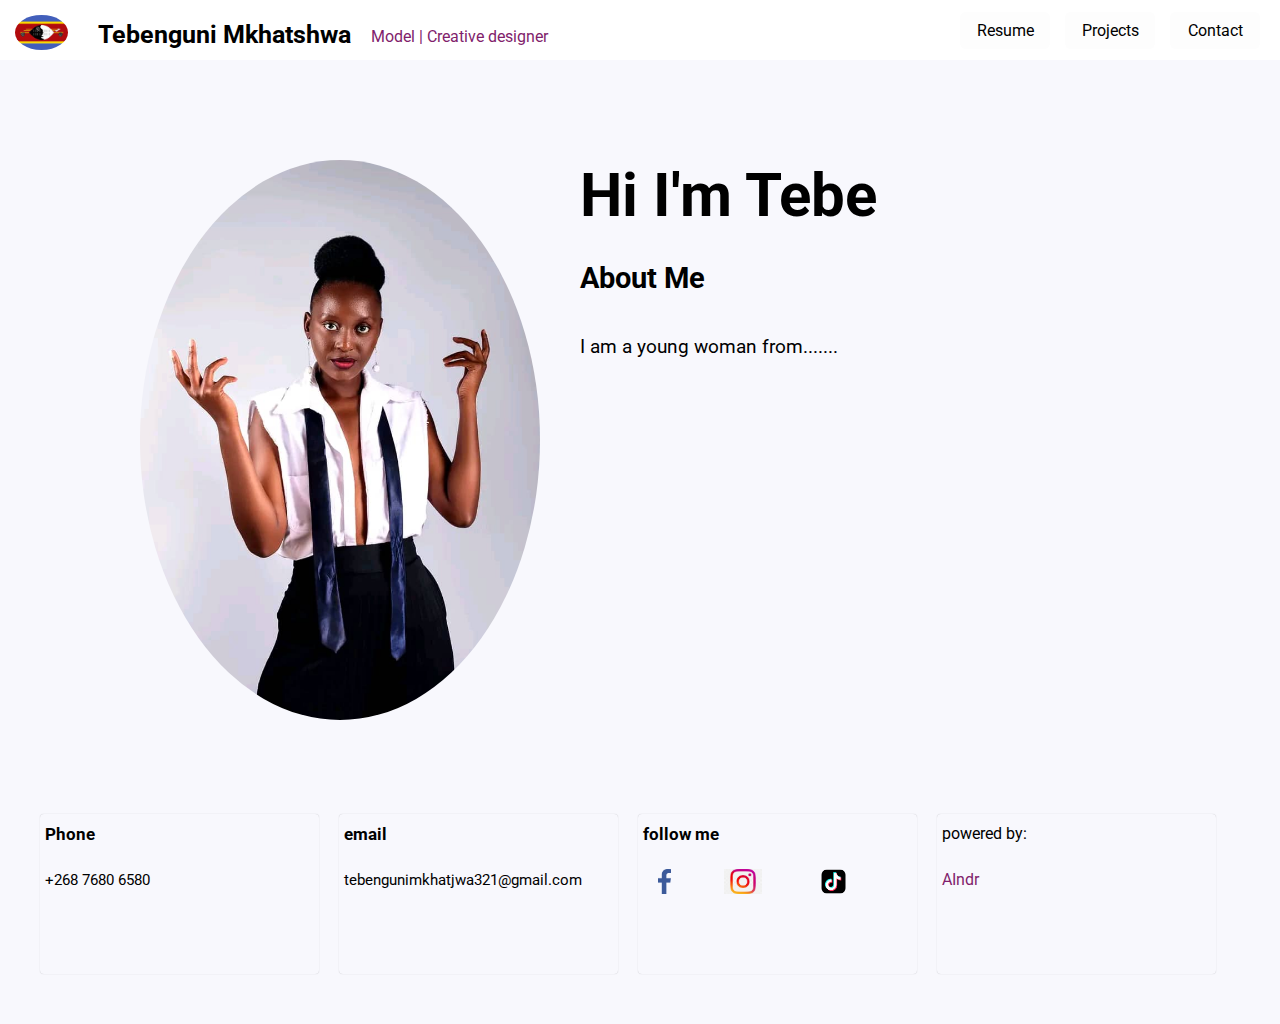
<file: index.html>
<!DOCTYPE html>
<html lang="en">
<head>
  <meta charset="UTF-8">
  <meta name="viewport" content="width=device-width, initial-scale=1.0">
  <title>Tebenguni_Mkhatshwa_portfolio</title>
  <link rel="preconnect" href="https://fonts.googleapis.com">
  <link rel="preconnect" href="https://fonts.gstatic.com" crossorigin>
  <link href="https://fonts.googleapis.com/css2?family=Roboto:wght@400;700&display=swap" rel="stylesheet">

  <link rel="stylesheet" href="styles/general.css">
  <link rel="stylesheet" href="styles/header.css">
  <link rel="stylesheet" href="styles/website.css">

  <meta name="description" content="Porfolio for model and designer ">
  <meta name="keywords" content="Fashion, Design, Modelling">
  <meta name="author" content="Tebenguni Mkhatshwa">
</head>
<body>
  <header class="header">
    <div class="left-section"><!--logo*home-->
      <img class="logos-swazi" src="logos/swazi-flag.jpeg" alt="Trulli" >
      <a href="tebe_portfolio.html" target="_self" title="Home">
        <p class="name">Tebenguni Mkhatshwa</p></a>
      <!--<div class="tooltip">Home</div>-->
      <p class="designer">Model | Creative designer</p>
    </div>


    <div class="right-section"><!--resume|projects|contact-->
      <a href="tebe_resume.html" target="_self" title="Resume"><!--resume button:link-->
        <button class="resume-button">
          <p>Resume</p>
        </button></a>

        <a href="tebe_projects.html" target="_self" title="Projects"><!--Projects button:link-->
          <button class="projects-button">
            <p>Projects</p>
        </button></a>

        <a href="tebe_contact.html" target="_self" title="Contacts"><!--contactts button:link-->
          <button class="contact-button">
            <p>Contact</p>
          </button></a>
    </div>

  </header>

  <main class="body">
    <section class="main-section">
      <div class="profile-picture-container">
        <img class="profile_pic" src="pictures/tebe_proile.jpeg" alt="Trulli" style="width:400px">
      </div>

      <div class="biography">
        <h1 class="intro">
          Hi I'm Tebe
        </h1>
        <h2 class="about">
          About Me
        </h2>

        <p>
          I am a young woman from.......
        </p>
      </div>
    </section>

    <section class="contact">
      <div class="contact-info">
        <p class="contact-section">Phone</p>
        <p class="contact-details" >&#43;268 7680 6580</p>
      </div>
      <div class="contact-info">
        <p class="contact-section">email</p>
        <p class="contact-details" >tebengunimkhatjwa321@gmail.com</p>
      </div>
      <div class="contact-info">
        <p class="contact-section">follow me</p>
        <div class="logos-container">
          <a href="https://www.facebook.com/tebenguni.mkhatshwa.73" target="_blank" title="facebook">
            <img class="logos" src="logos/facebook-2-logo-png-transparent.png" alt="Trulli" ></a>
          <a href="https://www.instagram.com/tebengunimkhatjwa?igsh=NTc4MTIwNjQ2YQ==" target="_blank" title="instagram">
            <img class="logos" src="logos/ig-logo.png" alt="Trulli" ></a>
          <a href="https://www.tiktok.com/@tebengunimkhatjwa" target="_blank" title="tiktok">
            <img class="logos-tick" src="logos/ticktok-logo.png" alt="Trulli"></a>  
        </div>
      </div>
      <div class="contact-info">
        <p >powered by:</p>
        <p class="designer" >AIndr</p>
      </div>

    </section>
  </main>
</body>
</html>
</file>
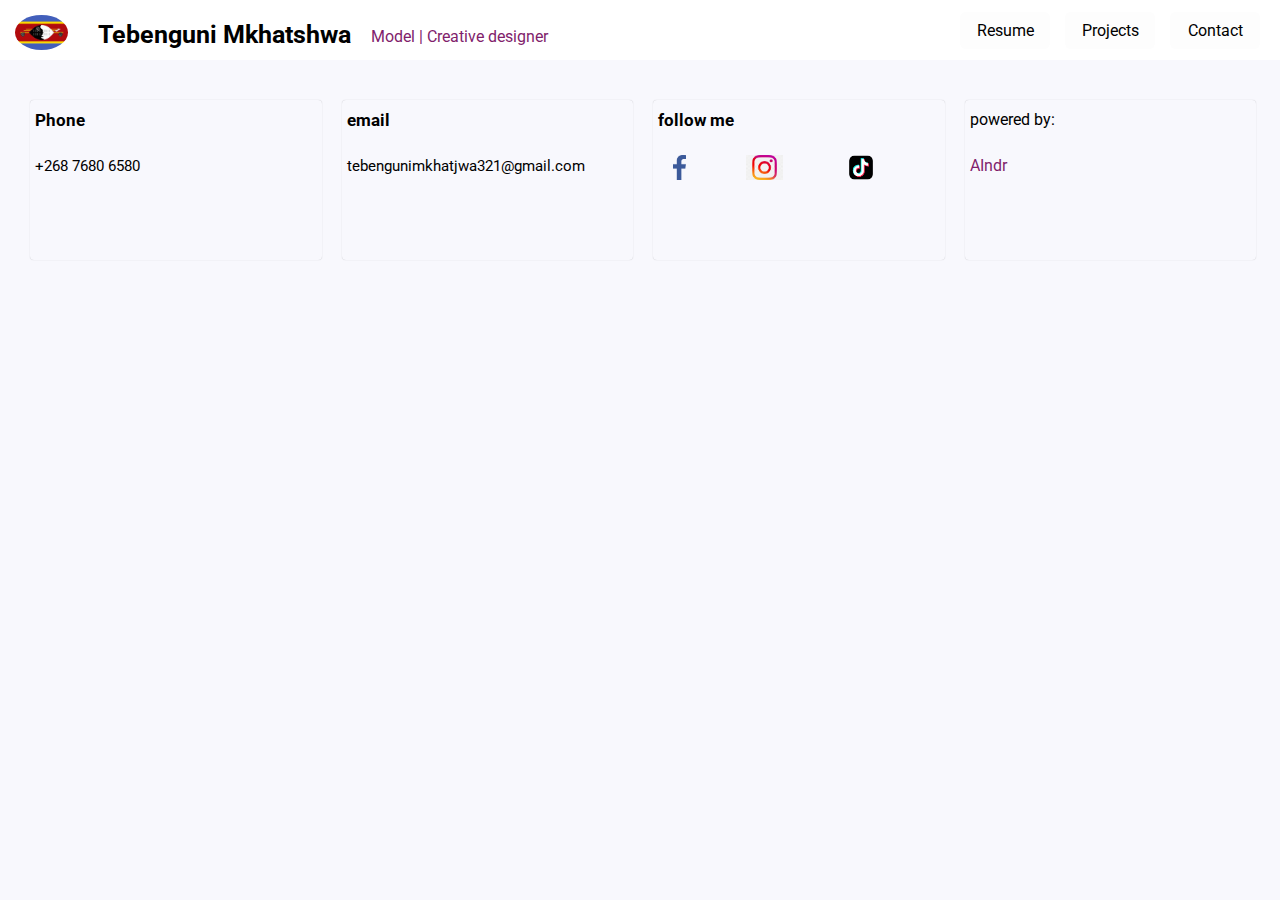
<file: tebe_contact.html>
<!DOCTYPE html>
<html lang="en">
<head>
  <meta charset="UTF-8">
  <meta name="viewport" content="width=device-width, initial-scale=1.0">
  <title>Tebenguni_Mkhatshwa_portfolio</title>
  <link rel="preconnect" href="https://fonts.googleapis.com">
  <link rel="preconnect" href="https://fonts.gstatic.com" crossorigin>
  <link href="https://fonts.googleapis.com/css2?family=Roboto:wght@400;700&display=swap" rel="stylesheet">

  <link rel="stylesheet" href="styles/general.css">
  <link rel="stylesheet" href="styles/header.css">
  <link rel="stylesheet" href="styles/website.css">

  <meta name="description" content="Porfolio for model and designer ">
  <meta name="keywords" content="Fashion, Design, Modelling">
  <meta name="author" content="Tebenguni Mkhatshwa">
</head>
  <body>
    <header class="header">
      <div class="left-section"><!--logo*home-->
        <img class="logos-swazi" src="logos/swazi-flag.jpeg" alt="Trulli" >
        <a href="tebe_portfolio.html" target="_self" title="Home">
          <p class="name">Tebenguni Mkhatshwa</p></a>
        <!--<div class="tooltip">Home</div>-->
        <p class="designer">Model | Creative designer</p>
      </div>


      <div class="right-section"><!--resume|projects|contact-->
        <a href="tebe_resume.html" target="_self" title="Resume"><!--resume button:link-->
          <button class="resume-button">
            <p>Resume</p>
          </button></a>

          <a href="tebe_projects.html" target="_self" title="Projects"><!--Projects button:link-->
            <button class="projects-button">
              <p>Projects</p>
          </button></a>

          <a href="tebe_contact.html" target="_self" title="Contacts"><!--contactts button:link-->
            <button class="contact-button">
              <p>Contact</p>
            </button></a>
      </div>

    </header>

    <section class="contact">
      <div class="contact-info">
        <p class="contact-section">Phone</p>
        <p class="contact-details" >&#43;268 7680 6580</p>
      </div>
      <div class="contact-info">
        <p class="contact-section">email</p>
        <p class="contact-details" >tebengunimkhatjwa321@gmail.com</p>
      </div>
      <div class="contact-info">
        <p class="contact-section">follow me</p>
        <div class="logos-container">
          <a href="https://www.facebook.com/tebenguni.mkhatshwa.73" target="_blank" title="facebook">
            <img class="logos" src="logos/facebook-2-logo-png-transparent.png" alt="Trulli" ></a>
          <a href="https://www.instagram.com/tebengunimkhatjwa?igsh=NTc4MTIwNjQ2YQ==" target="_blank" title="instagram">
            <img class="logos" src="logos/ig-logo.png" alt="Trulli" ></a>
          <a href="https://www.tiktok.com/@tebengunimkhatjwa" target="_blank" title="tiktok">
            <img class="logos-tick" src="logos/ticktok-logo.png" alt="Trulli"></a>  
        </div>
      </div>
      <div class="contact-info">
        <p >powered by:</p>
        <p class="designer" >AIndr</p>
      </div>

    </section>
  </body>
</html>
</file>
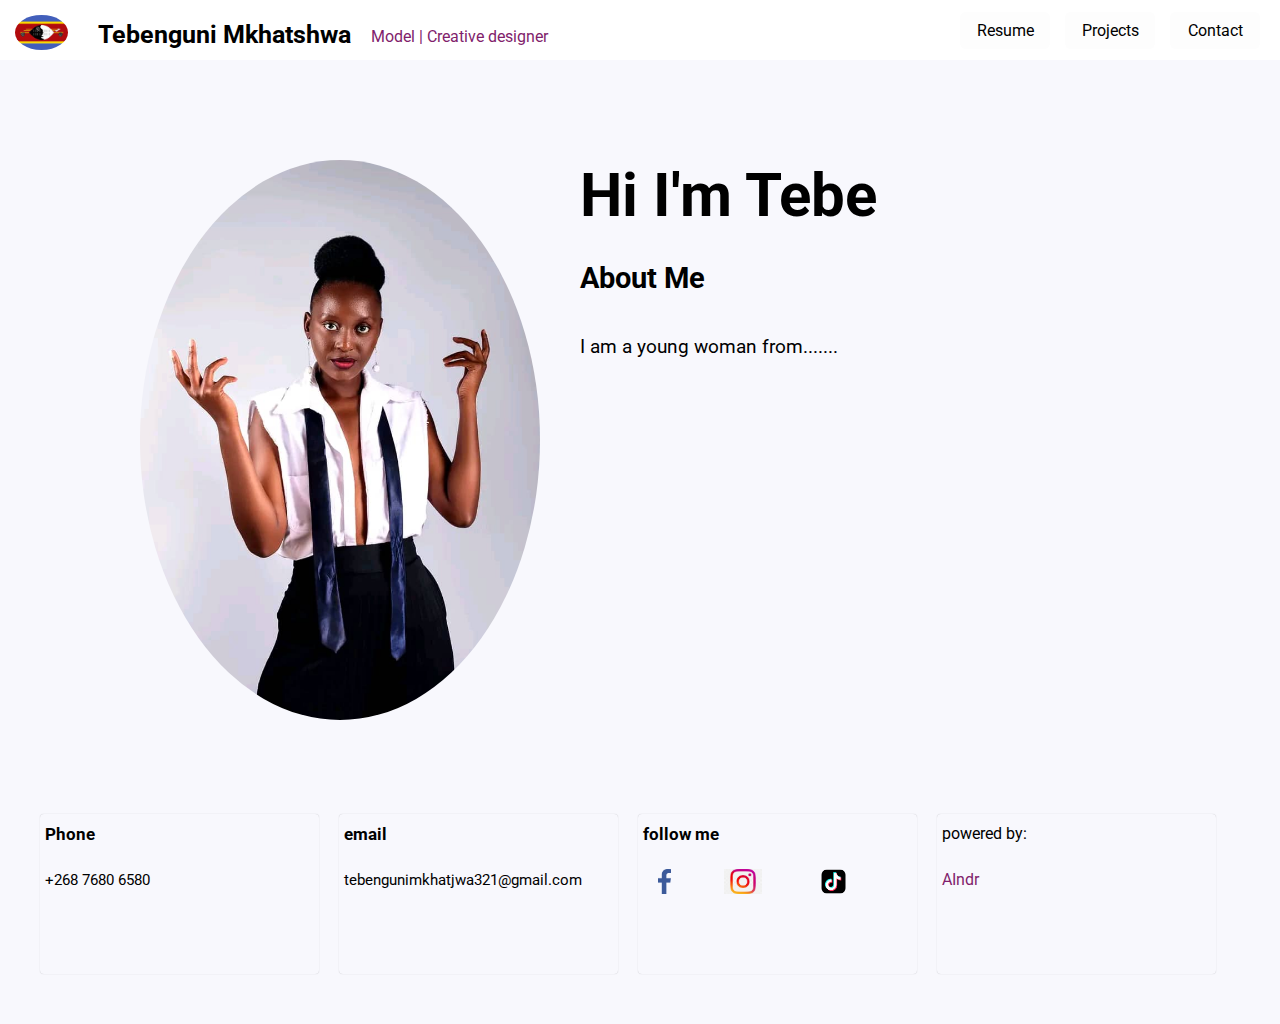
<file: tebe_portfolio.html>
<!DOCTYPE html>
<html lang="en">
<head>
  <meta charset="UTF-8">
  <meta name="viewport" content="width=device-width, initial-scale=1.0">
  <title>Tebenguni_Mkhatshwa_portfolio</title>
  <link rel="preconnect" href="https://fonts.googleapis.com">
  <link rel="preconnect" href="https://fonts.gstatic.com" crossorigin>
  <link href="https://fonts.googleapis.com/css2?family=Roboto:wght@400;700&display=swap" rel="stylesheet">

  <link rel="stylesheet" href="styles/general.css">
  <link rel="stylesheet" href="styles/header.css">
  <link rel="stylesheet" href="styles/website.css">

  <meta name="description" content="Porfolio for model and designer ">
  <meta name="keywords" content="Fashion, Design, Modelling">
  <meta name="author" content="Tebenguni Mkhatshwa">
</head>
<body>
  <header class="header">
    <div class="left-section"><!--logo*home-->
      <img class="logos-swazi" src="logos/swazi-flag.jpeg" alt="Trulli" >
      <a href="tebe_portfolio.html" target="_self" title="Home">
        <p class="name">Tebenguni Mkhatshwa</p></a>
      <!--<div class="tooltip">Home</div>-->
      <p class="designer">Model | Creative designer</p>
    </div>


    <div class="right-section"><!--resume|projects|contact-->
      <a href="tebe_resume.html" target="_self" title="Resume"><!--resume button:link-->
        <button class="resume-button">
          <p>Resume</p>
        </button></a>

        <a href="tebe_projects.html" target="_self" title="Projects"><!--Projects button:link-->
          <button class="projects-button">
            <p>Projects</p>
        </button></a>

        <a href="tebe_contact.html" target="_self" title="Contacts"><!--contactts button:link-->
          <button class="contact-button">
            <p>Contact</p>
          </button></a>
    </div>

  </header>

  <main class="body">
    <section class="main-section">
      <div class="profile-picture-container">
        <img class="profile_pic" src="pictures/tebe_proile.jpeg" alt="Trulli" style="width:400px">
      </div>

      <div class="biography">
        <h1 class="intro">
          Hi I'm Tebe
        </h1>
        <h2 class="about">
          About Me
        </h2>

        <p>
          I am a young woman from.......
        </p>
      </div>
    </section>

    <section class="contact">
      <div class="contact-info">
        <p class="contact-section">Phone</p>
        <p class="contact-details" >&#43;268 7680 6580</p>
      </div>
      <div class="contact-info">
        <p class="contact-section">email</p>
        <p class="contact-details" >tebengunimkhatjwa321@gmail.com</p>
      </div>
      <div class="contact-info">
        <p class="contact-section">follow me</p>
        <div class="logos-container">
          <a href="https://www.facebook.com/tebenguni.mkhatshwa.73" target="_blank" title="facebook">
            <img class="logos" src="logos/facebook-2-logo-png-transparent.png" alt="Trulli" ></a>
          <a href="https://www.instagram.com/tebengunimkhatjwa?igsh=NTc4MTIwNjQ2YQ==" target="_blank" title="instagram">
            <img class="logos" src="logos/ig-logo.png" alt="Trulli" ></a>
          <a href="https://www.tiktok.com/@tebengunimkhatjwa" target="_blank" title="tiktok">
            <img class="logos-tick" src="logos/ticktok-logo.png" alt="Trulli"></a>  
        </div>
      </div>
      <div class="contact-info">
        <p >powered by:</p>
        <p class="designer" >AIndr</p>
      </div>

    </section>
  </main>
</body>
</html>
</file>
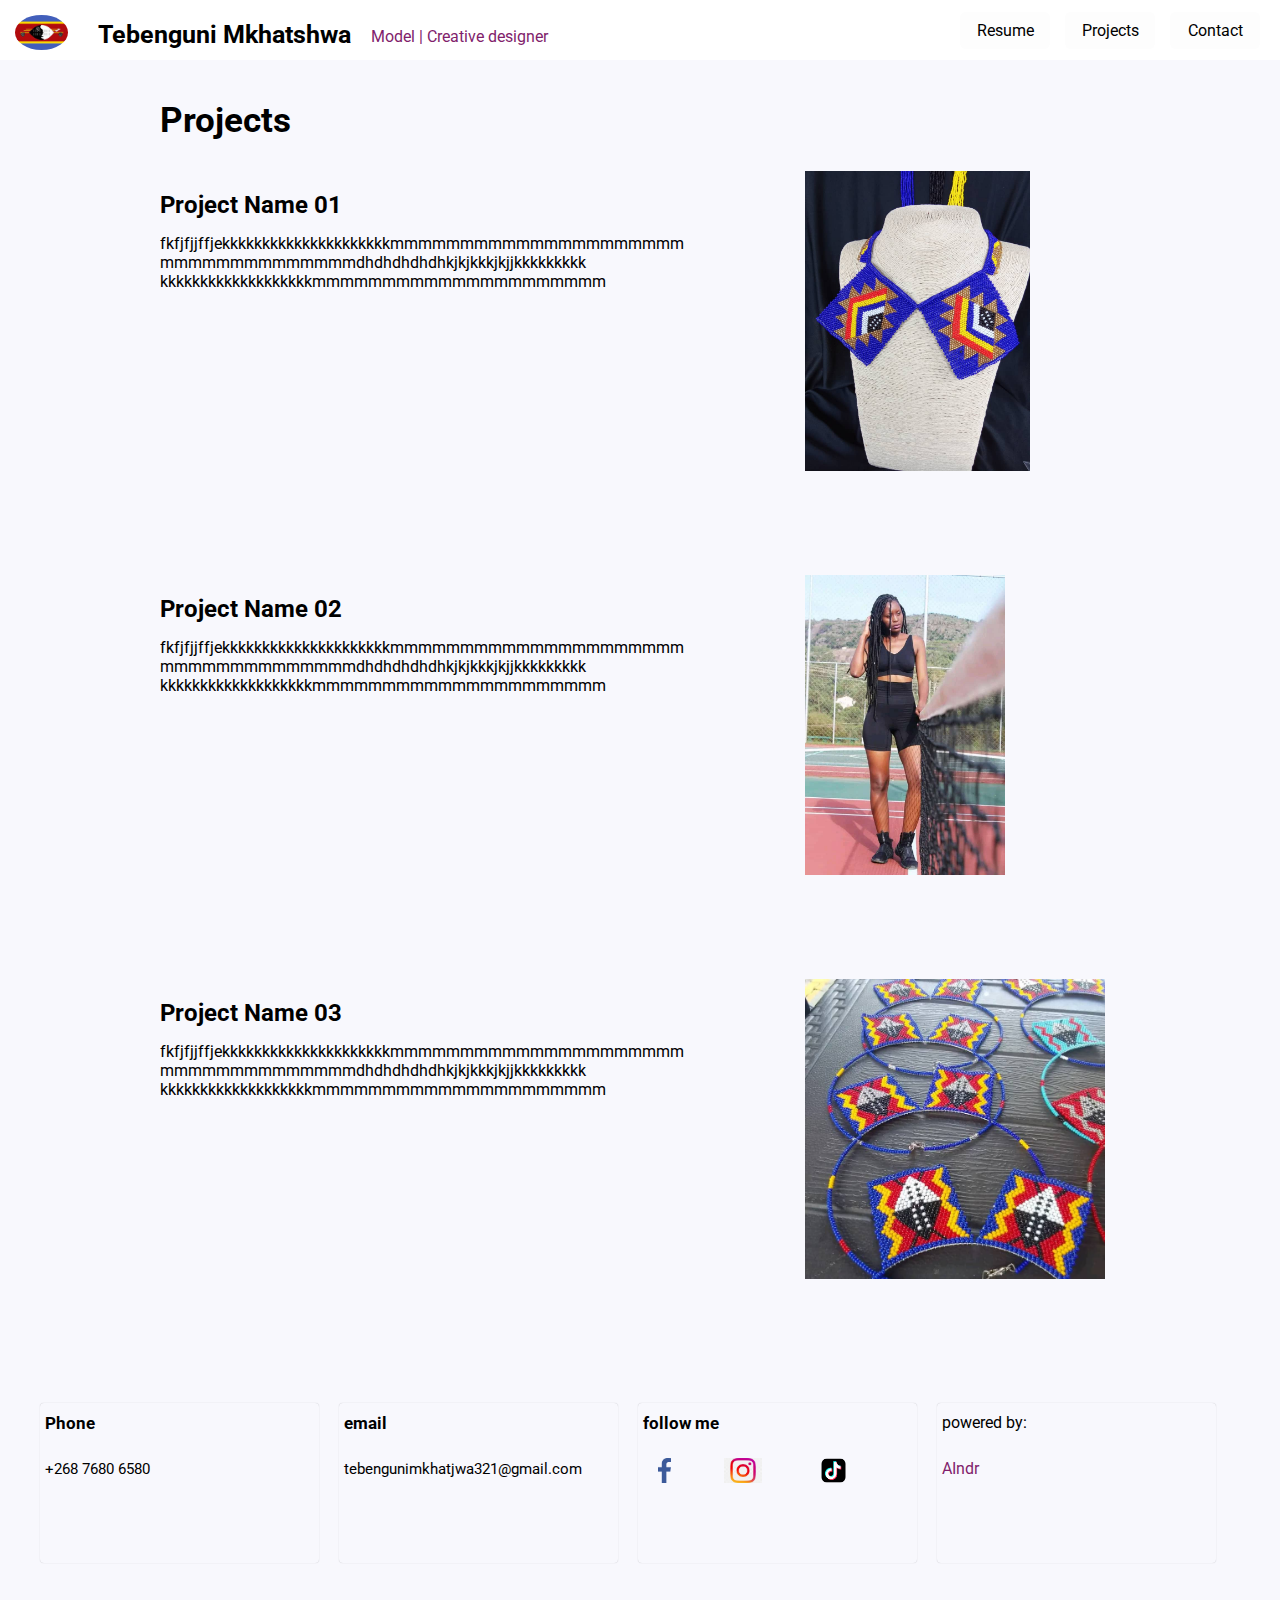
<file: tebe_projects.html>
<!DOCTYPE html>
<html lang="en">
<head>
  <meta charset="UTF-8">
  <meta name="viewport" content="width=device-width, initial-scale=1.0">
  <title>Tebenguni_Mkhatshwa_projects</title>
  <link rel="preconnect" href="https://fonts.googleapis.com">
  <link rel="preconnect" href="https://fonts.gstatic.com" crossorigin>
  <link href="https://fonts.googleapis.com/css2?family=Roboto:wght@400;700&display=swap" rel="stylesheet">

  <link rel="stylesheet" href="styles/general.css">
  <link rel="stylesheet" href="styles/header.css">
  <link rel="stylesheet" href="styles/website.css">

  <meta name="description" content="Porfolio for model and designer ">
  <meta name="keywords" content="Fashion, Design, Modelling">
  <meta name="author" content="Tebenguni Mkhatshwa">
</head>

  <body>
    <header class="header">
      <div class="left-section"><!--logo*home-->
        <img class="logos-swazi" src="logos/swazi-flag.jpeg" alt="Trulli" >
        <a href="tebe_portfolio.html" target="_self" title="Home">
          <p class="name">Tebenguni Mkhatshwa</p></a>
        <!--<div class="tooltip">Home</div>-->
        <p class="designer">Model | Creative designer</p>
      </div>


      <div class="right-section"><!--resume|projects|contact-->
        <a href="tebe_resume.html" target="_self" title="Resume"><!--resume button:link-->
          <button class="resume-button">
            <p>Resume</p>
          </button></a>

          <a href="tebe_projects.html" target="_self" title="Projects"><!--Projects button:link-->
            <button class="projects-button">
              <p>Projects</p>
          </button></a>

          <a href="tebe_contact.html" target="_self" title="Contacts"><!--contactts button:link-->
            <button class="contact-button">
              <p>Contact</p>
            </button></a>
      </div>

    </header>

    <main class="body">
      <section class="resume-title-container">
        <h2 class="resume">
          Projects
        </h2>
      </section>
      
      <section class="main-section-projects"><!--project 01-->
        <div class="projects-sections">
          <h2>Project Name 01</h2>
          <p class="describtion-text"> fkfjfjjffjekkkkkkkkkkkkkkkkkkkkkmmmmmmmmmmmmmmmmmmmmm
            mmmmmmmmmmmmmmdhdhdhdhdhkjkjkkkjkjjkkkkkkkkk
            kkkkkkkkkkkkkkkkkkkmmmmmmmmmmmmmmmmmmmmm
          </p>
        </div>
        
        <div class="projects-items"> <!--project:each list is a div-->
          <img class="project-pictures" src="pictures/Ligcebesha.jpeg" alt="Trulli" >
        </div>
        
      </section>

      <section class="main-section-projects"><!--project 02-->
        <div class="projects-sections">
          <h2>Project Name 02</h2>
          <p class="describtion-text"> fkfjfjjffjekkkkkkkkkkkkkkkkkkkkkmmmmmmmmmmmmmmmmmmmmm
            mmmmmmmmmmmmmmdhdhdhdhdhkjkjkkkjkjjkkkkkkkkk
            kkkkkkkkkkkkkkkkkkkmmmmmmmmmmmmmmmmmmmmm
          </p>
        </div>
        
        <div class="projects-items"> <!--project:each list is a div-->
          <img class="project-pictures" src="pictures/tebe_model.jpeg" alt="Trulli" >
        </div>
        
      </section>

      <section class="main-section-projects"><!--project 03-->
        <div class="projects-sections">
          <h2>Project Name 03</h2>
          <p class="describtion-text"> fkfjfjjffjekkkkkkkkkkkkkkkkkkkkkmmmmmmmmmmmmmmmmmmmmm
            mmmmmmmmmmmmmmdhdhdhdhdhkjkjkkkjkjjkkkkkkkkk
            kkkkkkkkkkkkkkkkkkkmmmmmmmmmmmmmmmmmmmmm
          </p>
        </div>
        
        <div class="projects-items"> <!--project:each list is a div-->
          <img class="project-pictures" src="pictures/Ligcebesha01.jpeg" alt="Trulli" >
        </div>
        
      </section>

      <section class="contact"> <!--contacts div-->
        <div class="contact-info"> <!--phone div-->
          <p class="contact-section">Phone</p>
          <p class="contact-details" >&#43;268 7680 6580</p>
        </div>
        <div class="contact-info"> <!--email div-->
          <p class="contact-section">email</p>
          <p class="contact-details" >tebengunimkhatjwa321@gmail.com</p>
        </div>
        <div class="contact-info"> <!--follow me div-->
          <p class="contact-section">follow me</p>
          <div class="logos-container">
            <a href="https://www.facebook.com/tebenguni.mkhatshwa.73" target="_blank" title="facebook">
              <img class="logos" src="logos/facebook-2-logo-png-transparent.png" alt="Trulli" ></a>
            <a href="https://www.instagram.com/tebengunimkhatjwa?igsh=NTc4MTIwNjQ2YQ==" target="_blank" title="instagram">
              <img class="logos" src="logos/ig-logo.png" alt="Trulli" ></a>
            <a href="https://www.tiktok.com/@tebengunimkhatjwa" target="_blank" title="tiktok">
              <img class="logos-tick" src="logos/ticktok-logo.png" alt="Trulli"></a>    
          </div>
        </div>
        
        <div class="contact-info"> <!--powered by div-->
          <p >powered by:</p>
          <p class="designer" >AIndr</p>
        </div>

      </section>
    </main>  

  </body>
</html>
</file>
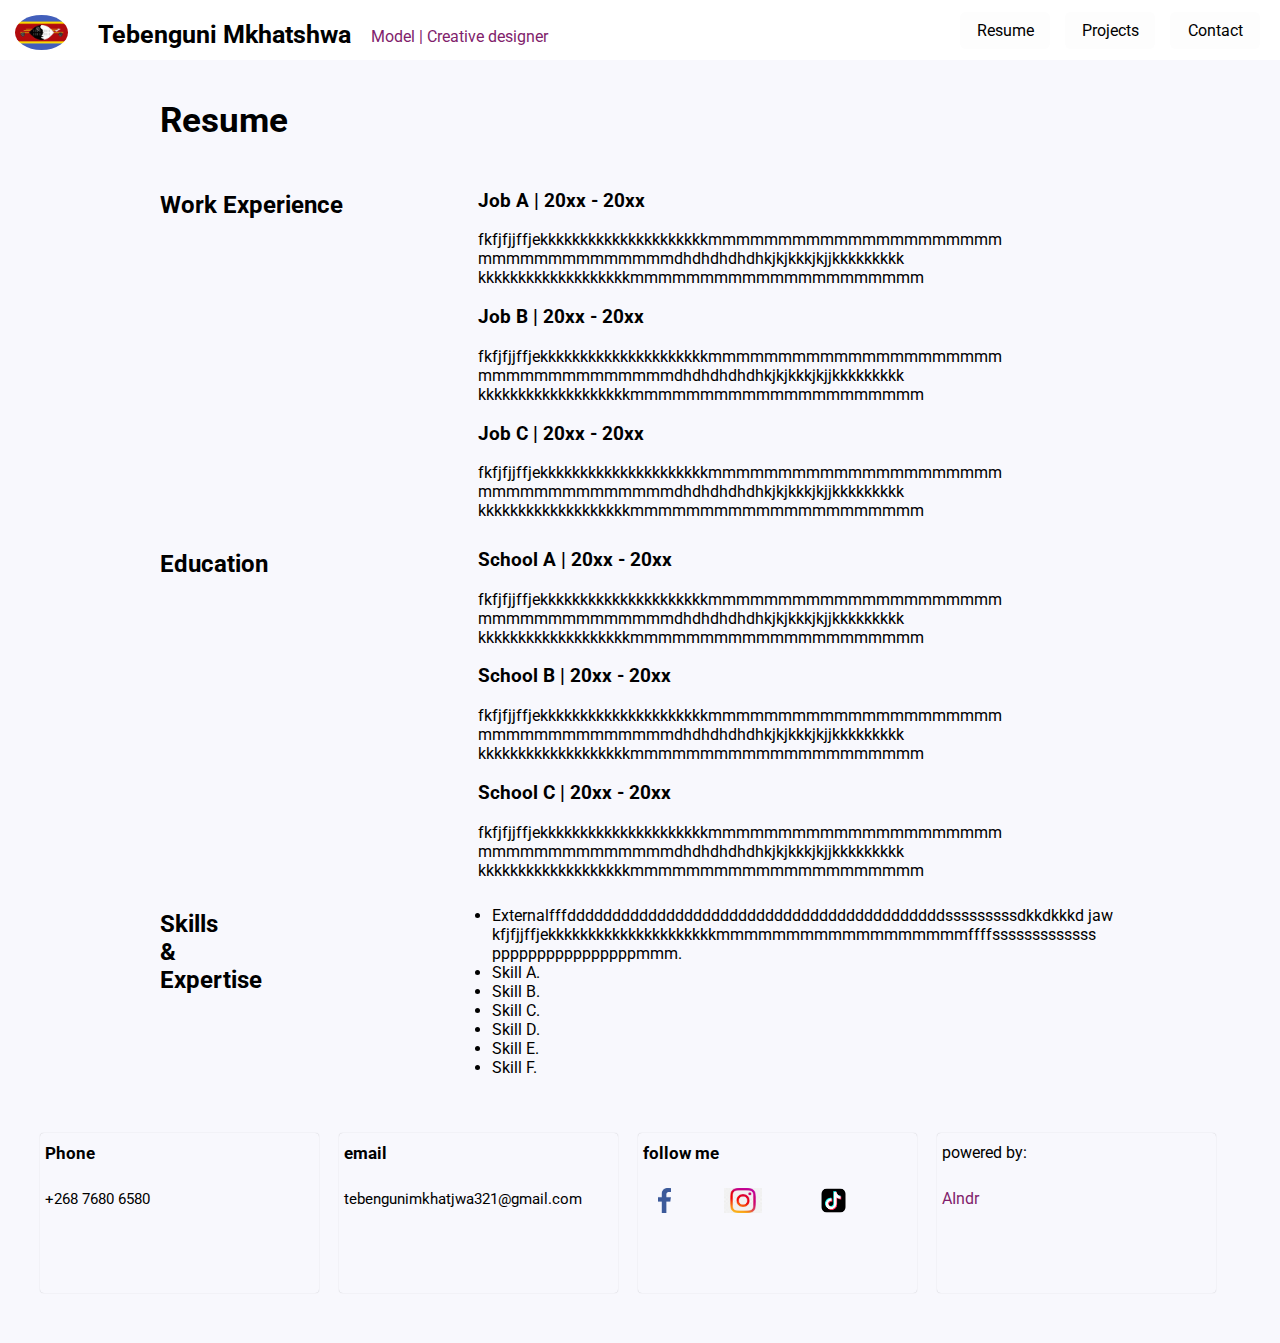
<file: tebe_resume.html>
<!DOCTYPE html>
<html lang="en">
<head>
  <meta charset="UTF-8">
  <meta name="viewport" content="width=device-width, initial-scale=1.0">
  <title>Tebenguni_Mkhatshwa_resume</title>
  <link rel="preconnect" href="https://fonts.googleapis.com">
  <link rel="preconnect" href="https://fonts.gstatic.com" crossorigin>
  <link href="https://fonts.googleapis.com/css2?family=Roboto:wght@400;700&display=swap" rel="stylesheet">

  <link rel="stylesheet" href="styles/general.css">
  <link rel="stylesheet" href="styles/header.css">
  <link rel="stylesheet" href="styles/website.css">

  <meta name="description" content="Porfolio for model and designer ">
  <meta name="keywords" content="Fashion, Design, Modelling">
  <meta name="author" content="Tebenguni Mkhatshwa">
</head>

  <body>
    <header class="header">
      <div class="left-section"><!--logo*home-->
        <img class="logos-swazi" src="logos/swazi-flag.jpeg" alt="Trulli" >
        <a href="tebe_portfolio.html" target="_self" title="Home">
          <p class="name">Tebenguni Mkhatshwa</p></a>
        <!--<div class="tooltip">Home</div>-->
        <p class="designer">Model | Creative designer</p>
      </div>


      <div class="right-section"><!--resume|projects|contact-->
        <a href="tebe_resume.html" target="_self" title="Resume"><!--resume button:link-->
          <button class="resume-button">
            <p>Resume</p>
          </button></a>

          <a href="tebe_projects.html" target="_self" title="Projects"><!--Projects button:link-->
            <button class="projects-button">
              <p>Projects</p>
          </button></a>

          <a href="tebe_contact.html" target="_self" title="Contacts"><!--contactts button:link-->
            <button class="contact-button">
              <p>Contact</p>
            </button></a>
      </div>

    </header>

    <main class="body">
      <section class="resume-title-container">
        <h2 class="resume">
          Resume
        </h2>
      </section>
      
      <!--3 sections:work experience|education|Skills& Expertise-->
      <section class="main-section-resume"><!--work experience-->
        <div class="resume-sections">
          <h2>Work Experience</h2>
        </div>
        <div class="resume-items"> <!--work experience list:each list is a div-->
          <div>
            <h3>Job A | 20xx - 20xx</h3>

            <p class="describtion-text"> fkfjfjjffjekkkkkkkkkkkkkkkkkkkkkmmmmmmmmmmmmmmmmmmmmm
              mmmmmmmmmmmmmmdhdhdhdhdhkjkjkkkjkjjkkkkkkkkk
              kkkkkkkkkkkkkkkkkkkmmmmmmmmmmmmmmmmmmmmm
            </p>
          </div>
          <div>
            <h3>Job B | 20xx - 20xx</h3>
            <p >fkfjfjjffjekkkkkkkkkkkkkkkkkkkkkmmmmmmmmmmmmmmmmmmmmm
              mmmmmmmmmmmmmmdhdhdhdhdhkjkjkkkjkjjkkkkkkkkk
              kkkkkkkkkkkkkkkkkkkmmmmmmmmmmmmmmmmmmmmm
            </p>
          </div>
          <div>
            <h3>Job C | 20xx - 20xx</h3>
            <p>fkfjfjjffjekkkkkkkkkkkkkkkkkkkkkmmmmmmmmmmmmmmmmmmmmm
              mmmmmmmmmmmmmmdhdhdhdhdhkjkjkkkjkjjkkkkkkkkk
              kkkkkkkkkkkkkkkkkkkmmmmmmmmmmmmmmmmmmmmm
            </p>
          </div>
        </div>
      </section>
      
      <section class="main-section-resume"> <!--education-->
        <div class="resume-sections">
          <h2>Education</h2>
        </div>
        <div class="resume-items"> <!--work experience list:each list is a div-->
          <div>
            <h3>School A | 20xx - 20xx</h3>

            <p>fkfjfjjffjekkkkkkkkkkkkkkkkkkkkkmmmmmmmmmmmmmmmmmmmmm
              mmmmmmmmmmmmmmdhdhdhdhdhkjkjkkkjkjjkkkkkkkkk
              kkkkkkkkkkkkkkkkkkkmmmmmmmmmmmmmmmmmmmmm
            </p>
          </div>
          <div>
            <h3>School B | 20xx - 20xx</h3>
            <p>fkfjfjjffjekkkkkkkkkkkkkkkkkkkkkmmmmmmmmmmmmmmmmmmmmm
              mmmmmmmmmmmmmmdhdhdhdhdhkjkjkkkjkjjkkkkkkkkk
              kkkkkkkkkkkkkkkkkkkmmmmmmmmmmmmmmmmmmmmm
            </p>
          </div>
          <div>
            <h3>School C | 20xx - 20xx</h3>
            <p>fkfjfjjffjekkkkkkkkkkkkkkkkkkkkkmmmmmmmmmmmmmmmmmmmmm
              mmmmmmmmmmmmmmdhdhdhdhdhkjkjkkkjkjjkkkkkkkkk
              kkkkkkkkkkkkkkkkkkkmmmmmmmmmmmmmmmmmmmmm
            </p>
          </div>
        </div>
      </section>

      <section class="main-section-resume"><!--Skills& Expertise-->
        <div class="resume-sections">
          <h2 class="skills">Skills
            & Expertise</h2>
        </div>
        <div > <!--work experience list:each list is a div-->
          <ul>
            <li>Externalfffddddddddddddddddddddddddddddddddddddddddddsssssssssdkkdkkkd
               jaw kfjfjjffjekkkkkkkkkkkkkkkkkkkkkmmmmmmmmmmmmmmmmmmffffsssssssssssss
               ppppppppppppppppmmm.</li>
            <li>Skill A.</li>
            <li>Skill B.</li>
            <li>Skill C.</li>
            <li>Skill D.</li>
            <li>Skill E.</li>
            <li>Skill F.</li>
          </ul>
        </div>
      </section>
        
      <section class="contact"> <!--contacts div-->
        <div class="contact-info"> <!--phone div-->
          <p class="contact-section">Phone</p>
          <p class="contact-details" >&#43;268 7680 6580</p>
        </div>
        <div class="contact-info"> <!--email div-->
          <p class="contact-section">email</p>
          <p class="contact-details" >tebengunimkhatjwa321@gmail.com</p>
        </div>
        <div class="contact-info"> <!--follow me div-->
          <p class="contact-section">follow me</p>
          <div class="logos-container">
            <a href="https://www.facebook.com/tebenguni.mkhatshwa.73" target="_blank" title="facebook">
              <img class="logos" src="logos/facebook-2-logo-png-transparent.png" alt="Trulli" ></a>
            <a href="https://www.instagram.com/tebengunimkhatjwa?igsh=NTc4MTIwNjQ2YQ==" target="_blank" title="instagram">
              <img class="logos" src="logos/ig-logo.png" alt="Trulli" ></a>
            <a href="https://www.tiktok.com/@tebengunimkhatjwa" target="_blank" title="tiktok">
              <img class="logos-tick" src="logos/ticktok-logo.png" alt="Trulli"></a>    
          </div>
        </div>
        
        <div class="contact-info"> <!--powered by div-->
          <p >powered by:</p>
          <p class="designer" >AIndr</p>
        </div>

      </section>
    </main>
  </body>
</html>
</file>
<file: styles/general.css>
p {
  font-family: 'Roboto',Arial, sans-serif;
  margin-top: 0;
  margin-bottom: 0;
}

body {
 
  font-family: 'Roboto', Arial;
  margin: 0;
  padding-top: 60px;
  padding-left: 30px;
  padding-right: 24px;
  background-color: rgb(248, 248, 253);
}
</file>
<file: styles/header.css>
.header { 
  /*Comment*/
  display: flex;
  flex-direction: row;
  justify-content: space-between;
  position: fixed;
  top: 0;
  left: 0;
  right: 0;
  background-color: rgb(255, 255, 255);/*adjust*/
  height: 60px;
  border-bottom-width: 0.5px;
  border-bottom-style: hidden;
  border-bottom-color: rgb(228, 228, 228);
  z-index: 100;
}

.left-section {
  /*background-color: lightpink;*/
  display: flex; 
}

.logos-swazi {
  height: 35px;
  border-radius: 60%;
  margin: 15px;
}

.name {
  font-size: 25px;
  font-weight: bold;
  padding-left: 15px;
  padding-right: 20px;
  padding-top: 20px;
}

.designer {
  color: rgb(129, 30, 108);
  padding-right: 20px;
  padding-top: 20px;
  margin-top: 7px;
}

.right-section {
  /* background-color: lightpink;*/
   
   width: 300px;
   margin-right: 20px;
   display: flex;
   align-items: center;
   justify-content: space-between;
   flex-shrink: 0;
 }

.resume-button,
.projects-button,
.contact-button {
  width: 90px;
  background-color: rgb(253, 253, 253);
  color: rgb(0, 0, 0);
  border: none;
  font-size: 16px;
  
  
  padding-bottom: 9px;
  padding-left: 16px;
  padding-right: 16px;
  padding-top: 9px;
  border-radius: 6px;
  cursor: pointer;
  transition: opacity 0.25s;
}

.resume-button:hover,
.projects-button:hover,
.contact-button:hover {
  background-color: rgb(230, 175, 175);
  opacity: 7;
}

.resume-button:active,
.projects-button:active,
.contact-button:active {
  background-color: rgb(113, 213, 213);
  opacity: 0.5;
}
</file>
<file: styles/website.css>
h1,
h2 {
  margin: 0;
}

a:link {
  color: rgb(0, 0, 0);
  background-color: transparent;
  text-decoration: none;
}

a:visited {
  color: rgb(0, 0, 0);
  background-color: transparent;
  text-decoration: none;
}

a:hover {
  color: rgb(36, 55, 163);
  background-color: transparent;
  
}

a:active {
  color: rgb(0, 128, 0);
  background-color: transparent;
  text-decoration: underline;
}

.body {
 /* background-color: rgb(182, 255, 210);*/
  justify-content: center;
  align-items: center;
  margin-top: 0;
  margin-left: 10px;
  margin-right: 40px;
}

.resume-title-container {
  display: inline-block;
  margin-top: 40px;
  margin-bottom: 20px;
}

.resume {
  font-size: 35px;
  padding-left: 120px;
}

.main-section {
  /*background-color: lightpink;*/
  margin-bottom: 70px;
  margin-top: 100px;
  margin-left: 100px;
  margin-right: 100px;
  display: flex;
  flex-direction: row;
}

.profile-picture-container {
  margin-right: 40px;
}

.profile_pic {
  border-radius: 50%;
}

.biography {
  font-size: larger;
}

.intro {
  font-size: 60px;
  margin-bottom: 30px;
}

.about {
  margin-bottom: 40px;
}

.contact {
  margin-top: 20px;
  column-gap: 20px;
  row-gap: 10px;
  display: grid;
  grid-template-columns: 1fr 1fr 1fr 1fr ;
  margin-bottom: 50px;
  text-align: left;
}

.contact-info {
  height: 150px;

  box-shadow: 0 0 1px rgba(0, 0, 0, 0.25);
  border-radius: 4px;
  margin-top: 20px;

  padding-top: 10px;
  padding-left: 5px;
}

.contact-section {
  font-size: 17px;
  font-weight: bold;
}

.contact-details {
  color: rgb(0, 0, 0);
  padding-right: 20px;
  padding-top: 20px;
  margin-top: 7px;
  font-size: 15px;
}


.logos-container {
  display: flex;
  align-items: center;
  justify-content: space-between;
}

.logos {
  height: 25px;
  margin-top: 20px;
  margin-left: 15px;
}

.logos-tick {
  height: 35px;
  margin-top: 20px;
  margin-right: 50px;
}

.main-section-resume {
  /*background-color: lightpink;*/
  margin-bottom: 10px;
  margin-top: 10px;
  margin-left: 100px;
  margin-right: 100px;
  display: flex;
  flex-direction: row;
}

.resume-items {
  /*background-color: lightpink;*/
  display: flex;
  flex-direction: column;
  margin-left: 25px;
}

.resume-sections {
 /*background-color: lightpink;*/
  padding: 20px;
  width: 600px;
}

.skills{
  width: 20px;
}

.main-section-projects {
  /*background-color: lightpink;*/
  margin-bottom: 100px;
  margin-top: 10px;
  margin-left: 100px;
  margin-right: 100px;
  display: flex;
  flex-direction: row;
}

.projects-sections {
  /*background-color: lightpink;*/
  display: flex;
  flex-direction: column;
  padding: 20px;
  width: 600px;
 }

 .projects-items {
  /*background-color: lightpink;*/
  
  margin-left: 25px;
}

.project-pictures {
  height: 300px;
}

.describtion-text {
  margin-top: 15px;
}
</file>
